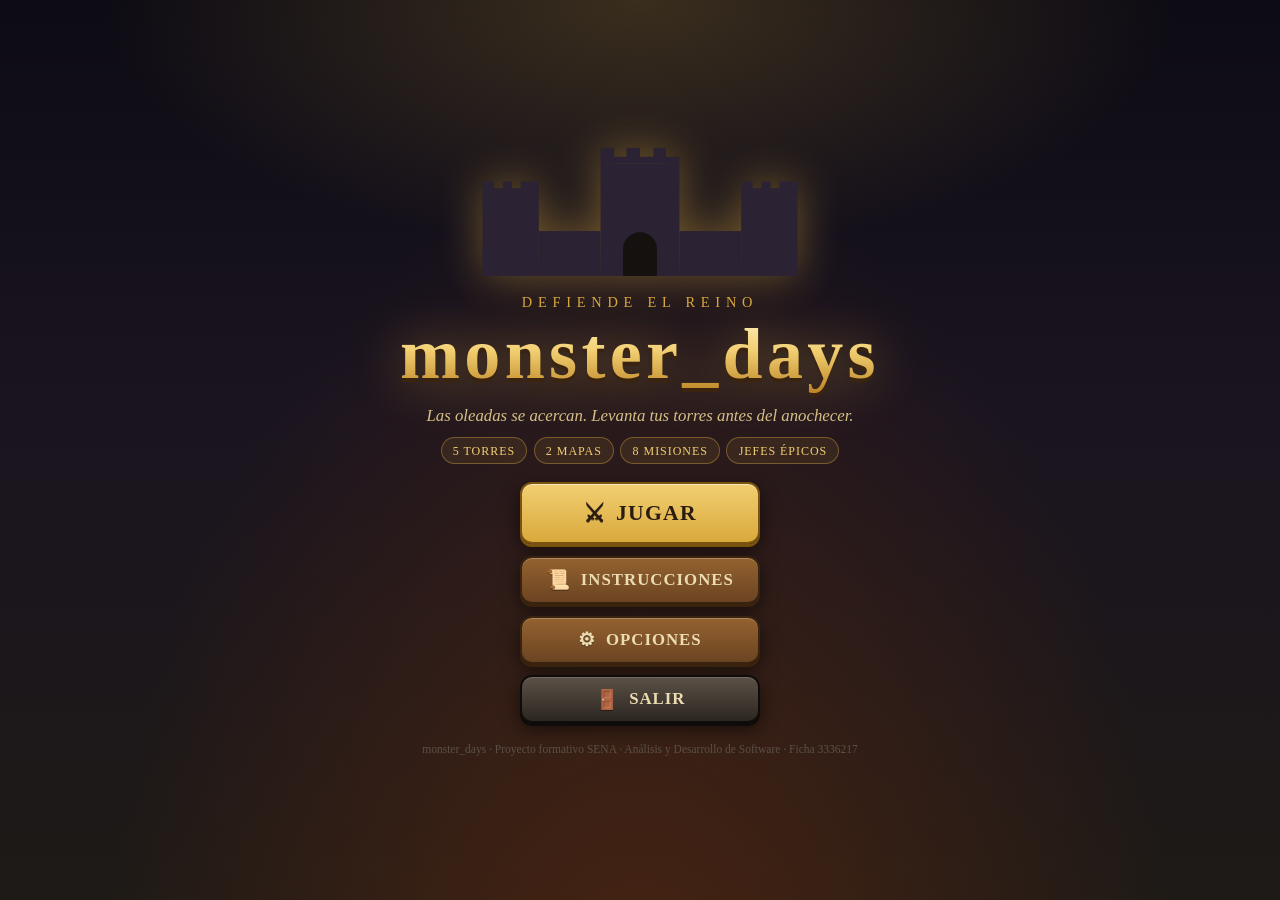
<file: index.html>
<!DOCTYPE html>
<html lang="es">
<head>
  <meta charset="UTF-8">
  <meta name="viewport" content="width=device-width, initial-scale=1.0">
  <meta name="description" content="monster_days: videojuego 2D tower defense de estilo medieval.">
  <title>monster_days – Tower Defense</title>
  <link rel="stylesheet" href="css/estilos.css">
</head>
<body>
  <a class="saltar" href="#contenido">Saltar al contenido</a>

  <div id="ambiente" aria-hidden="true"></div>
  <div id="app">
    <main id="contenido">

      <!-- ===== MENÚ PRINCIPAL ===== -->
      <section id="menu" class="pantalla" aria-labelledby="titulo-juego">
        <header class="cabecera-menu">
          <svg class="castillo" viewBox="0 0 320 120" role="img" aria-label="Silueta de un castillo medieval">
            <g fill="currentColor">
              <rect x="20" y="50" width="50" height="70"/>
              <polygon points="20,50 20,36 30,36 30,42 38,42 38,36 46,36 46,42 54,42 54,36 70,36 70,50"/>
              <rect x="125" y="20" width="70" height="100"/>
              <polygon points="125,20 125,6 137,6 137,14 148,14 148,6 160,6 160,14 172,14 172,6 183,6 183,14 195,14 195,20"/>
              <rect x="250" y="50" width="50" height="70"/>
              <polygon points="250,50 250,36 260,36 260,42 268,42 268,36 276,36 276,42 284,42 284,36 300,36 300,50"/>
              <rect x="70" y="80" width="55" height="40"/>
              <rect x="195" y="80" width="55" height="40"/>
            </g>
            <path d="M145 120 v-24 a15 15 0 0 1 30 0 v24z" fill="#14110e"/>
          </svg>
          <p class="sobretitulo">Defiende el reino</p>
          <h1 id="titulo-juego">monster_days</h1>
          <p class="lema">Las oleadas se acercan. Levanta tus torres antes del anochecer.</p>
          <ul class="chips-menu" aria-label="Características"><li>5 torres</li><li>2 mapas</li><li>8 misiones</li><li>Jefes épicos</li></ul>
        </header>
        <nav aria-label="Menú principal">
          <ul class="menu-botones">
            <li><button class="boton boton-primario boton-gigante" data-ir="mapas"><span class="ib" aria-hidden="true">⚔</span>Jugar</button></li>
            <li><button class="boton" data-ir="instrucciones"><span class="ib" aria-hidden="true">📜</span>Instrucciones</button></li>
            <li><button class="boton" data-ir="opciones"><span class="ib" aria-hidden="true">⚙</span>Opciones</button></li>
            <li><button class="boton boton-sutil" id="btn-salir"><span class="ib" aria-hidden="true">🚪</span>Salir</button></li>
          </ul>
        </nav>
        <footer class="pie">
          <p>monster_days · Proyecto formativo SENA · Análisis y Desarrollo de Software · Ficha 3336217</p>
        </footer>
      </section>

      <!-- ===== INSTRUCCIONES ===== -->
      <section id="instrucciones" class="pantalla" aria-labelledby="titulo-instr" hidden>
        <header><h2 id="titulo-instr">Instrucciones</h2></header>
        <article class="pergamino">
          <ol class="pasos">
            <li>Elige un <strong>mapa</strong> (Base o Infernal) y, debajo, la <strong>dificultad</strong>. Cada mapa tiene <strong>4 misiones</strong>; cada victoria desbloquea la siguiente.</li>
            <li>Las misiones duran <strong>5, 10, 15 y 25 oleadas</strong>. Cada 5 oleadas llega un <strong>minijefe</strong> y en la última oleada aparece el <strong>jefe final</strong>.</li>
            <li>Selecciona una torreta en la pestaña <strong>Torretas</strong> (o con las teclas <kbd>1</kbd> a <kbd>5</kbd>) y haz clic en una casilla libre del mapa.</li>
            <li>En la pestaña <strong>Mejoras</strong> compras bonos para todas tus torretas: velocidad de ataque, daño y crítico.</li>
            <li>Para quitar una torreta elige <strong>Eliminar</strong> (tecla <kbd>6</kbd>): recuperas el <strong>30 %</strong> de su costo.</li>
            <li>Pulsa <strong>Iniciar oleada</strong>. Si un monstruo llega al final, tu fortaleza pierde vida; si llega a cero pierdes. <strong>Si el jefe final llega a la fortaleza, pierdes al instante</strong>. Gana estrellas según la vida que te quede.</li>
            <li>¡Cuidado con el jefe final! Tras caminar cierta distancia lanza un ataque que <strong>duerme 3 torretas</strong> cercanas.</li>
            <li>Usa <strong>⏩</strong> para acelerar el juego (x1, x2, x3) y <strong>Compartir</strong> para retar a tus amigos.</li>
            <li>Pulsa <kbd>Esc</kbd> o el botón de pausa para detener la partida.</li>
          </ol>
          <h3>Torres</h3>
          <ul class="leyenda-torres">
            <li><strong>Arquero (45):</strong> disparo rápido, daño bajo y alcance corto.</li>
            <li><strong>Dardero (60):</strong> poco daño, pero su veneno sigue dañando al enemigo durante unos segundos.</li>
            <li><strong>Mago (80):</strong> hechizo de buen daño que ralentiza a los enemigos.</li>
            <li><strong>Catapulta (100):</strong> gran daño en área y largo alcance, pero lenta.</li>
            <li><strong>Lasser (200):</strong> 2 bolitas de energía devastadoras y el mayor alcance. Cuanto más cara la torre, más fuerte pega y más lejos llega.</li>
            <li><strong>Eliminar:</strong> quita una torreta y te devuelve el 30 % de su costo.</li>
          </ul>
          <h3>Mejoras</h3>
          <ul class="leyenda-torres">
            <li><strong>Velocidad de ataque (300):</strong> +50 % de velocidad de ataque.</li>
            <li><strong>Daño (300):</strong> +50 % de daño.</li>
            <li><strong>Crítico (250):</strong> 25 % de probabilidad de que un ataque haga el doble de daño.</li>
          </ul>
        </article>
        <button class="boton" data-ir="menu">Volver</button>
      </section>

      <!-- ===== SELECCIÓN DE MAPA ===== -->
      <section id="mapas" class="pantalla" aria-labelledby="titulo-mapas" hidden>
        <header><h2 id="titulo-mapas">Elige tu mapa</h2></header>
        <ul class="rejilla-mapas">
          <li>
            <article class="tarjeta-mapa tarjeta-base">
              <div class="vista-mapa vista-base" aria-hidden="true"><span class="etq-mapa">Normal</span></div>
              <h3>Mapa Base</h3>
              <p>Praderas y bosques. Las 4 misiones clásicas del reino.</p>
              <p class="progreso-mapa"><span id="prog-base"></span> <span class="estrellas-mapa" id="est-base"></span></p>
              <button class="boton boton-primario" data-mapa="base">Entrar al Mapa Base</button>
            </article>
          </li>
          <li>
            <article class="tarjeta-mapa tarjeta-infernal">
              <div class="vista-mapa vista-infernal" aria-hidden="true"><span class="etq-mapa etq-dura">🔥 +20 % vida</span></div>
              <h3>Mapa Infernal</h3>
              <p>Suelo ardiente y ríos de lava. Las mismas 4 misiones, pero con monstruos más resistentes.</p>
              <p class="progreso-mapa"><span id="prog-infernal"></span> <span class="estrellas-mapa" id="est-infernal"></span></p>
              <button class="boton boton-primario" data-mapa="infernal">Entrar al Mapa Infernal</button>
            </article>
          </li>
        </ul>
        <fieldset class="dificultad-sel">
          <legend>Dificultad</legend>
          <div class="segmentos">
            <input type="radio" name="dificultad" id="dif-facil" value="0.8"><label for="dif-facil"><span>Fácil</span><small>Monstruos −20 %</small></label>
            <input type="radio" name="dificultad" id="dif-normal" value="1" checked><label for="dif-normal"><span>Normal</span><small>Equilibrada</small></label>
            <input type="radio" name="dificultad" id="dif-dificil" value="1.3"><label for="dif-dificil"><span>Difícil</span><small>Monstruos +30 %</small></label>
          </div>
        </fieldset>
        <button class="boton" data-ir="menu">Volver</button>
      </section>

      <!-- ===== SELECCIÓN DE NIVEL ===== -->
      <section id="niveles" class="pantalla" aria-labelledby="titulo-niveles" hidden>
        <header><h2 id="titulo-niveles">Elige tu misión</h2></header>
        <ul class="rejilla-niveles">
          <li>
            <article class="tarjeta-nivel">
              <span class="numero-nivel" aria-hidden="true">I</span>
              <h3>Camino del Bosque</h3>
              <p class="dificultad" aria-label="Dificultad 1 de 4">Dificultad 🔥</p>
              <p class="estrellas-nivel" aria-label="Estrellas ganadas">☆☆☆</p>
              <p class="oleadas-badge">5 oleadas</p>
              <p>Un sendero sencillo para aprender. Termina con el jefe final.</p>
              <button class="boton boton-primario" data-nivel="1">Jugar misión 1</button>
            </article>
          </li>
          <li>
            <article class="tarjeta-nivel">
              <span class="numero-nivel" aria-hidden="true">II</span>
              <h3>Puente del Troll</h3>
              <p class="dificultad" aria-label="Dificultad 2 de 4">Dificultad 🔥🔥</p>
              <p class="estrellas-nivel" aria-label="Estrellas ganadas">☆☆☆</p>
              <p class="oleadas-badge">10 oleadas</p>
              <p>Más curvas y más orcos. Minijefe en la oleada 5.</p>
              <button class="boton boton-primario" data-nivel="2">Jugar misión 2</button>
            </article>
          </li>
          <li>
            <article class="tarjeta-nivel">
              <span class="numero-nivel" aria-hidden="true">III</span>
              <h3>Desfiladero Sombrío</h3>
              <p class="dificultad" aria-label="Dificultad 3 de 4">Dificultad 🔥🔥🔥</p>
              <p class="estrellas-nivel" aria-label="Estrellas ganadas">☆☆☆</p>
              <p class="oleadas-badge">15 oleadas</p>
              <p>Los trolls aparecen con fuerza. Minijefes en las oleadas 5 y 10.</p>
              <button class="boton boton-primario" data-nivel="3">Jugar misión 3</button>
            </article>
          </li>
          <li>
            <article class="tarjeta-nivel">
              <span class="numero-nivel" aria-hidden="true">IV</span>
              <h3>Fortaleza Maldita</h3>
              <p class="dificultad" aria-label="Dificultad 4 de 4">Dificultad 🔥🔥🔥🔥</p>
              <p class="estrellas-nivel" aria-label="Estrellas ganadas">☆☆☆</p>
              <p class="oleadas-badge">25 oleadas</p>
              <p>La batalla final del reino. Minijefes cada 5 oleadas y jefe final.</p>
              <button class="boton boton-primario" data-nivel="4">Jugar misión 4</button>
            </article>
          </li>
        </ul>
        <button class="boton" data-ir="mapas">Volver</button>
      </section>

      <!-- ===== OPCIONES ===== -->
      <section id="opciones" class="pantalla" aria-labelledby="titulo-opciones" hidden>
        <header><h2 id="titulo-opciones">Opciones</h2></header>
        <form class="pergamino formulario" onsubmit="return false">
          <div class="campo">
            <label for="opt-volumen">Volumen: <output id="out-volumen" for="opt-volumen">50</output>%</label>
            <input type="range" id="opt-volumen" min="0" max="100" value="50">
          </div>
          <div class="campo campo-check">
            <input type="checkbox" id="opt-sonido" checked>
            <label for="opt-sonido">Activar sonidos</label>
          </div>
        </form>
        <button class="boton" data-ir="menu">Volver</button>
      </section>

      <!-- ===== PARTIDA ===== -->
      <section id="partida" class="pantalla pantalla-juego" aria-labelledby="titulo-partida" hidden>
        <h2 id="titulo-partida" class="solo-lectores">Partida</h2>
        <header id="hud" aria-label="Estado de la partida">
          <div class="dato">
            <label for="meter-vida">Fortaleza</label>
            <meter id="meter-vida" min="0" max="20" low="7" high="14" optimum="20" value="20">20</meter>
            <span id="txt-vida">20</span>
          </div>
          <div class="dato"><span class="etiqueta">Monedas</span> <span id="txt-monedas" class="valor">0</span></div>
          <div class="dato">
            <label for="prog-oleada">Oleada</label>
            <progress id="prog-oleada" max="5" value="0">0</progress>
            <span id="txt-oleada">0/5</span>
          </div>
          <div class="dato dato-mapa"><span id="txt-mapa" class="valor">Mapa Base</span><span class="etiqueta">· Misión</span> <span id="txt-nivel" class="valor">1</span></div>
          <nav class="acciones" aria-label="Acciones de la partida">
            <button class="boton boton-primario" id="btn-oleada">Iniciar oleada</button>
            <button class="boton" id="btn-vel" aria-label="Cambiar velocidad del juego">⏩ x1</button>
            <button class="boton" id="btn-pausa">Pausa</button>
          </nav>
        </header>

        <div class="escenario">
          <div class="lienzo">
            <canvas id="juego" width="960" height="540" aria-label="Mapa del juego. Haz clic en una casilla libre para construir la torre seleccionada." role="img"></canvas>
            <p id="mensaje" class="mensaje" role="status" aria-live="polite"></p>
          </div>

          <aside id="panel-torres" aria-label="Panel de torretas y mejoras">
            <div class="pestanas" role="tablist" aria-label="Secciones del panel">
              <button type="button" role="tab" id="tab-torres" data-pestana="torres" aria-selected="true" aria-controls="vista-torres">Torretas</button>
              <button type="button" role="tab" id="tab-mejoras" data-pestana="mejoras" aria-selected="false" aria-controls="vista-mejoras">Mejoras</button>
            </div>

            <div id="vista-torres" role="tabpanel" aria-labelledby="tab-torres">
              <ul class="lista-panel">
                <li><button class="boton-torre" data-torre="arquero" aria-pressed="false"><span class="ico ico-arquero" aria-hidden="true"></span><span class="nombre">Arquero <kbd>1</kbd></span><span class="costo">45</span></button></li>
                <li><button class="boton-torre" data-torre="dardero" aria-pressed="false"><span class="ico ico-dardero" aria-hidden="true"></span><span class="nombre">Dardero <kbd>2</kbd></span><span class="costo">60</span></button></li>
                <li><button class="boton-torre" data-torre="mago" aria-pressed="false"><span class="ico ico-mago" aria-hidden="true"></span><span class="nombre">Mago <kbd>3</kbd></span><span class="costo">80</span></button></li>
                <li><button class="boton-torre" data-torre="catapulta" aria-pressed="false"><span class="ico ico-catapulta" aria-hidden="true"></span><span class="nombre">Catapulta <kbd>4</kbd></span><span class="costo">100</span></button></li>
                <li><button class="boton-torre" data-torre="lasser" aria-pressed="false"><span class="ico ico-lasser" aria-hidden="true"></span><span class="nombre">Lasser <kbd>5</kbd></span><span class="costo">200</span></button></li>
                <li><button class="boton-torre boton-vender" data-torre="vender" aria-pressed="false" aria-label="Eliminar torreta (tecla 6)"><span class="ico ico-vender" aria-hidden="true"></span><span class="nombre">Eliminar <kbd>6</kbd></span><span class="costo sin-moneda">30%</span></button></li>
              </ul>
            </div>

            <div id="vista-mejoras" role="tabpanel" aria-labelledby="tab-mejoras" hidden>
              <ul class="lista-panel">
                <li><button class="boton-mejora" data-mejora="velocidad"><span class="ico-m" aria-hidden="true">⚡</span><span class="texto"><strong>Velocidad de ataque</strong><small>+50 % de velocidad de ataque</small></span><span class="costo">300</span></button></li>
                <li><button class="boton-mejora" data-mejora="dano"><span class="ico-m" aria-hidden="true">⚔</span><span class="texto"><strong>Daño</strong><small>+50 % de daño</small></span><span class="costo">300</span></button></li>
                <li><button class="boton-mejora" data-mejora="critico"><span class="ico-m" aria-hidden="true">✦</span><span class="texto"><strong>Crítico</strong><small>25 % de probabilidad de hacer el doble de daño</small></span><span class="costo">250</span></button></li>
              </ul>
              <p class="nota-mejoras">Las mejoras afectan a todas tus torretas y duran toda la misión.</p>
            </div>

            <p id="info-torre" class="info-torre">Elige una torre para construir.</p>
          </aside>
        </div>
      </section>

    </main>

    <!-- ===== VENTANAS MODALES ===== -->
    <dialog id="pausa" aria-labelledby="t-pausa">
      <h2 id="t-pausa">Juego en pausa</h2>
      <div class="acciones-modal">
        <button class="boton boton-primario" id="p-continuar">Continuar</button>
        <button class="boton" id="p-reiniciar">Reiniciar nivel</button>
        <button class="boton boton-sutil" id="p-menu">Volver al menú</button>
      </div>
    </dialog>

    <dialog id="victoria" aria-labelledby="t-victoria">
      <h2 id="t-victoria"><strong>¡Victoria!</strong></h2>
      <p class="estrellas-grandes" id="estrellas-victoria" aria-label="Estrellas ganadas">★★★</p>
      <p id="res-victoria"></p>
      <div class="acciones-modal">
        <button class="boton boton-primario" id="v-siguiente">Siguiente nivel</button>
        <button class="boton btn-compartir">📣 Compartir</button>
        <button class="boton" id="v-repetir">Repetir</button>
        <button class="boton boton-sutil" id="v-menu">Menú</button>
      </div>
    </dialog>

    <dialog id="derrota" aria-labelledby="t-derrota">
      <h2 id="t-derrota"><strong>Derrota</strong></h2>
      <p id="res-derrota"></p>
      <div class="acciones-modal">
        <button class="boton boton-primario" id="d-reintentar">Reintentar</button>
        <button class="boton btn-compartir">📣 Compartir</button>
        <button class="boton boton-sutil" id="d-menu">Menú</button>
      </div>
    </dialog>
  </div>

  <script src="js/juego.js"></script>
</body>
</html>
</file>
<file: css/estilos.css>
/* ==========================================================
   monster_days – Hoja de estilos
   Estilo medieval: piedra, madera, pergamino y oro.
   ========================================================== */

:root {
  --piedra-900: #14110e;
  --piedra-800: #1e1a16;
  --piedra-700: #2c2620;
  --piedra-500: #5b5147;
  --madera: #6b4423;
  --madera-clara: #94622f;
  --pergamino: #ecdcb2;
  --pergamino-osc: #d6c08a;
  --tinta: #2a1c10;
  --oro: #d9a93c;
  --oro-claro: #f2cf72;
  --brasa: #c0452b;
  --hierba: #3f5a2e;
  --texto: #f1e6c8;
  --fuente-titulo: "Palatino Linotype", "Book Antiqua", Palatino, "URW Palladio L", Georgia, serif;
  --fuente-texto: Georgia, "Times New Roman", serif;
  --radio: 8px;
  --sombra: 0 6px 18px rgba(0, 0, 0, .55);
}

*, *::before, *::after { box-sizing: border-box; }

html { font-size: 100%; }

body {
  margin: 0;
  min-height: 100vh;
  font-family: var(--fuente-texto);
  font-size: 1.05rem;
  line-height: 1.5;
  color: var(--texto);
  background:
    radial-gradient(ellipse at 50% 0%, #3a2c1f 0%, transparent 60%),
    repeating-linear-gradient(90deg, rgba(255,255,255,.015) 0 2px, transparent 2px 46px),
    var(--piedra-900);
}

h1, h2, h3 {
  font-family: var(--fuente-titulo);
  font-weight: 700;
  letter-spacing: .04em;
  margin: 0 0 .5em;
  line-height: 1.15;
}

h2 { font-size: clamp(1.6rem, 4vw, 2.2rem); color: var(--oro-claro); text-align: center; }
h3 { font-size: 1.15rem; }

kbd {
  font-family: ui-monospace, Consolas, monospace;
  font-size: .8em;
  padding: 0 .4em;
  border: 1px solid var(--piedra-500);
  border-bottom-width: 2px;
  border-radius: 4px;
  background: var(--piedra-700);
  color: var(--texto);
}

/* ---------- Accesibilidad ---------- */
.solo-lectores {
  position: absolute; width: 1px; height: 1px; overflow: hidden;
  clip: rect(0 0 0 0); white-space: nowrap;
}

.saltar {
  position: absolute; left: .5rem; top: -4rem;
  background: var(--oro); color: var(--tinta);
  padding: .5rem 1rem; border-radius: var(--radio); z-index: 100;
}
.saltar:focus { top: .5rem; }

:focus-visible { outline: 3px solid var(--oro-claro); outline-offset: 3px; }

/* ---------- Estructura general ---------- */
#app { max-width: 1100px; margin: 0 auto; padding: 1.25rem 1rem 2rem; }

.pantalla { display: flex; flex-direction: column; align-items: center; gap: 1.25rem; }
.pantalla[hidden] { display: none; }

/* ---------- Botones ---------- */
.boton {
  font-family: var(--fuente-titulo);
  font-size: 1.05rem;
  font-weight: 700;
  letter-spacing: .06em;
  text-transform: uppercase;
  color: var(--pergamino);
  min-width: 11rem;
  min-height: 2.9rem;           /* objetivo táctil cómodo */
  padding: .65rem 1.5rem;
  border: 2px solid #3a2410;
  border-radius: var(--radio);
  background: linear-gradient(180deg, var(--madera-clara), var(--madera));
  box-shadow: inset 0 1px 0 rgba(255,255,255,.25), 0 3px 0 #3a2410, var(--sombra);
  cursor: pointer;
  transition: transform .15s ease, filter .15s ease, box-shadow .15s ease;
}
.boton:hover { transform: translateY(-2px); filter: brightness(1.12); }
.boton:active { transform: translateY(2px); box-shadow: inset 0 1px 0 rgba(255,255,255,.2), 0 1px 0 #3a2410; }
.boton:disabled { opacity: .45; cursor: not-allowed; transform: none; filter: grayscale(.6); }

.boton-primario {
  color: var(--tinta);
  border-color: #7a5410;
  background: linear-gradient(180deg, var(--oro-claro), var(--oro));
  box-shadow: inset 0 1px 0 rgba(255,255,255,.5), 0 3px 0 #7a5410, var(--sombra);
}
.boton-sutil {
  background: linear-gradient(180deg, var(--piedra-500), var(--piedra-700));
  border-color: #0e0c0a;
  box-shadow: inset 0 1px 0 rgba(255,255,255,.15), 0 3px 0 #0e0c0a, var(--sombra);
}

/* ---------- Menú principal ---------- */
.cabecera-menu { text-align: center; padding-top: 1rem; }
.castillo { width: min(340px, 70vw); color: var(--piedra-700); filter: drop-shadow(0 0 18px rgba(217,169,60,.25)); }
.sobretitulo { margin: .5rem 0 0; letter-spacing: .35em; text-transform: uppercase; font-size: .85rem; color: var(--oro); }
#titulo-juego {
  font-size: clamp(2.6rem, 9vw, 5rem);
  color: var(--oro-claro);
  text-shadow: 0 3px 0 var(--madera), 0 6px 18px rgba(0,0,0,.7);
  margin-bottom: .2em;
}
.lema { margin: 0; font-style: italic; color: var(--pergamino-osc); }

.menu-botones { list-style: none; margin: 0; padding: 0; display: grid; gap: .9rem; justify-items: center; }
.pie { margin-top: 1.5rem; font-size: .8rem; color: var(--piedra-500); text-align: center; }
.pie p { margin: 0; }

/* ---------- Pergamino (instrucciones y opciones) ---------- */
.pergamino {
  width: min(680px, 100%);
  padding: 1.5rem 1.75rem;
  color: var(--tinta);
  background:
    radial-gradient(ellipse at center, transparent 55%, rgba(120,80,20,.35) 100%),
    var(--pergamino);
  border: 3px double var(--madera);
  border-radius: 6px;
  box-shadow: var(--sombra);
}
.pergamino h3 { color: var(--madera); border-bottom: 1px solid var(--pergamino-osc); padding-bottom: .25rem; }
.pergamino kbd { background: var(--pergamino-osc); color: var(--tinta); border-color: var(--madera); }
.pasos { margin: 0 0 1rem; padding-left: 1.3rem; }
.pasos li { margin-bottom: .5rem; }
.leyenda-torres { margin: 0; padding-left: 1.2rem; }

/* ---------- Formulario de opciones ---------- */
.formulario { display: grid; gap: 1.1rem; }
.campo { display: grid; gap: .35rem; }
.campo-check { grid-template-columns: auto 1fr; align-items: center; gap: .6rem; }
.campo label { font-weight: 700; }
.campo input[type="range"] { width: 100%; accent-color: var(--madera); height: 1.6rem; }
.campo input[type="checkbox"] { width: 1.4rem; height: 1.4rem; accent-color: var(--madera); }
.campo select {
  font: inherit; padding: .55rem .6rem; min-height: 2.6rem;
  border: 2px solid var(--madera); border-radius: 6px;
  background: #fff8e3; color: var(--tinta);
}

/* ---------- Selección de nivel ---------- */
.rejilla-niveles {
  list-style: none; margin: 0; padding: 0; width: 100%;
  display: grid; gap: 1rem;
  grid-template-columns: repeat(auto-fit, minmax(220px, 1fr));
}
.tarjeta-nivel {
  position: relative; height: 100%;
  display: flex; flex-direction: column; gap: .35rem; align-items: flex-start;
  padding: 1.25rem 1.1rem 1.1rem;
  background: linear-gradient(160deg, var(--piedra-700), var(--piedra-800));
  border: 2px solid var(--piedra-500);
  border-radius: var(--radio);
  box-shadow: var(--sombra);
  overflow: hidden;
  transition: transform .2s ease, border-color .2s ease;
}
.tarjeta-nivel:hover { transform: translateY(-4px); border-color: var(--oro); }
.tarjeta-nivel p { margin: 0; font-size: .95rem; color: var(--pergamino-osc); }
.tarjeta-nivel .boton { margin-top: auto; min-width: 0; width: 100%; font-size: .9rem; }
.tarjeta-nivel .dificultad { color: var(--oro); letter-spacing: .2em; font-size: 1.1rem; }
.numero-nivel {
  position: absolute; right: .6rem; top: -.2rem;
  font-family: var(--fuente-titulo); font-size: 4.5rem; font-weight: 700;
  color: rgba(217,169,60,.14); line-height: 1; pointer-events: none;
}
.tarjeta-nivel.bloqueada { opacity: .6; }
.tarjeta-nivel.bloqueada:hover { transform: none; border-color: var(--piedra-500); }

/* ---------- Partida ---------- */
.pantalla-juego { align-items: stretch; gap: .75rem; }

#hud {
  display: flex; flex-wrap: wrap; justify-content: space-between; gap: .5rem 1.25rem;
  padding: .65rem 1rem;
  background: linear-gradient(180deg, var(--piedra-700), var(--piedra-800));
  border: 2px solid var(--piedra-500);
  border-radius: var(--radio);
}
#hud .dato { display: flex; align-items: center; gap: .5rem; }
#hud label, #hud .etiqueta {
  font-family: var(--fuente-titulo); text-transform: uppercase; letter-spacing: .08em;
  font-size: .8rem; color: var(--oro);
}
#hud .valor, #txt-vida, #txt-oleada { font-weight: 700; font-variant-numeric: tabular-nums; }
#txt-monedas::before { content: "● "; color: var(--oro-claro); }
meter, progress { width: 110px; height: 14px; }

.escenario { display: grid; grid-template-columns: 1fr 190px; gap: .75rem; align-items: start; }

#juego {
  width: 100%; height: auto; aspect-ratio: 16 / 9; display: block;
  background: var(--hierba);
  border: 3px solid var(--madera);
  border-radius: var(--radio);
  box-shadow: var(--sombra);
  cursor: crosshair;
  touch-action: manipulation;
}

#panel-torres {
  padding: .8rem;
  background: linear-gradient(180deg, var(--piedra-700), var(--piedra-800));
  border: 2px solid var(--piedra-500);
  border-radius: var(--radio);
}
#panel-torres h3 { color: var(--oro); text-align: center; text-transform: uppercase; font-size: .95rem; letter-spacing: .1em; }
#panel-torres ul { list-style: none; margin: 0; padding: 0; display: grid; gap: .5rem; }

.boton-torre {
  width: 100%; min-height: 3rem;
  display: grid; grid-template-columns: 28px 1fr auto; align-items: center; gap: .5rem;
  padding: .4rem .6rem;
  font: inherit; font-size: .95rem; text-align: left; color: var(--texto);
  background: var(--piedra-900);
  border: 2px solid var(--piedra-500);
  border-radius: 6px;
  cursor: pointer;
  transition: border-color .15s ease, background .15s ease;
}
.boton-torre:hover:not(:disabled) { border-color: var(--oro); }
.boton-torre[aria-pressed="true"] { border-color: var(--oro-claro); background: #3a2c14; box-shadow: 0 0 0 2px var(--oro) inset; }
.boton-torre:disabled { opacity: .45; cursor: not-allowed; }
.boton-torre .costo { font-weight: 700; color: var(--oro-claro); }
.boton-torre .costo::before { content: "● "; font-size: .7em; }

.ico { width: 24px; height: 24px; display: inline-block; }
.ico-arquero { background: var(--hierba); clip-path: polygon(50% 0, 100% 100%, 0 100%); outline: 2px solid #9ccc65; }
.ico-catapulta { background: var(--madera-clara); border: 2px solid #3a2410; }
.ico-mago { background: #8e5ad1; clip-path: polygon(50% 0, 100% 50%, 50% 100%, 0 50%); }

.info-torre { margin: .8rem 0 0; font-size: .85rem; color: var(--pergamino-osc); min-height: 4.2em; }

.barra-acciones { display: flex; flex-wrap: wrap; gap: .75rem; justify-content: center; }
.mensaje { min-height: 1.6em; margin: 0; text-align: center; color: var(--oro-claro); font-style: italic; }

/* ---------- Ventanas modales ---------- */
dialog {
  width: min(420px, 92vw);
  padding: 1.75rem 1.5rem;
  text-align: center;
  color: var(--tinta);
  background:
    radial-gradient(ellipse at center, transparent 55%, rgba(120,80,20,.35) 100%),
    var(--pergamino);
  border: 4px double var(--madera);
  border-radius: 8px;
  box-shadow: 0 0 0 100vmax rgba(10, 8, 6, .65), var(--sombra);
}
dialog::backdrop { background: transparent; }
dialog h2 { color: var(--madera); }
dialog[open] { animation: aparecer .25s ease-out; }
dialog .boton { min-width: 0; width: 100%; }
#victoria h2 { color: #4c7a1f; }
#derrota h2 { color: var(--brasa); }
.acciones-modal { display: grid; gap: .7rem; margin-top: 1rem; }

@keyframes aparecer {
  from { opacity: 0; transform: translateY(12px) scale(.97); }
  to   { opacity: 1; transform: none; }
}

/* ---------- Diseño adaptable ---------- */
@media (max-width: 800px) {
  .escenario { grid-template-columns: 1fr; }
  #panel-torres ul { grid-template-columns: repeat(3, 1fr); }
  .boton-torre { grid-template-columns: 1fr; justify-items: center; text-align: center; }
  .boton-torre .nombre kbd { display: none; }
  .info-torre { min-height: 0; }
  #hud { justify-content: center; }
}

@media (max-width: 480px) {
  body { font-size: 1rem; }
  .boton { width: 100%; }
  .menu-botones { width: 100%; }
  .menu-botones li { width: 100%; }

}

/* Respeta la preferencia de menos movimiento */
@media (prefers-reduced-motion: reduce) {
  * { animation: none !important; transition: none !important; }
}

/* ==========================================================
   v2 · Selección de mapa, torres nuevas y tema infernal
   ========================================================== */
.rejilla-mapas {
  list-style: none; margin: 0; padding: 0; width: 100%;
  display: grid; gap: 1.25rem;
  grid-template-columns: repeat(auto-fit, minmax(260px, 1fr));
}
.tarjeta-mapa {
  height: 100%;
  display: flex; flex-direction: column; gap: .45rem; align-items: stretch;
  padding: 1rem 1rem 1.1rem;
  background: linear-gradient(160deg, var(--piedra-700), var(--piedra-800));
  border: 2px solid var(--piedra-500);
  border-radius: var(--radio);
  box-shadow: var(--sombra);
  transition: transform .2s ease, border-color .2s ease;
}
.tarjeta-mapa:hover { transform: translateY(-4px); border-color: var(--oro); }
.tarjeta-infernal:hover { border-color: #ff7a1f; }
.tarjeta-mapa h3 { margin: .3rem 0 0; font-size: 1.4rem; color: var(--oro-claro); }
.tarjeta-infernal h3 { color: #ff9a55; }
.tarjeta-mapa p { margin: 0; font-size: .95rem; color: var(--pergamino-osc); }
.tarjeta-mapa .progreso-mapa { font-size: .85rem; color: var(--oro); letter-spacing: .04em; }
.tarjeta-mapa .boton { margin-top: auto; width: 100%; min-width: 0; font-size: .9rem; }

.vista-mapa {
  position: relative; height: 130px; border-radius: 6px; border: 2px solid #0e0c0a; overflow: hidden;
}
.vista-mapa::before {            /* camino */
  content: ""; position: absolute; left: -5%; right: -5%; top: 38%; height: 26%;
  transform: skewY(-6deg);
}
.vista-mapa::after {             /* castillo */
  content: ""; position: absolute; right: 6px; top: 26%; width: 22px; height: 46px;
  background: #5b5147; border-top: 6px double #2c2620; box-shadow: 0 0 0 2px #14110e;
}
.vista-base {
  background:
    radial-gradient(circle at 20% 25%, #2a5a22 0 9px, transparent 10px),
    radial-gradient(circle at 70% 78%, #2a5a22 0 11px, transparent 12px),
    radial-gradient(circle at 45% 15%, #367a2c 0 7px, transparent 8px),
    repeating-conic-gradient(#41602f 0 25%, #3b5929 0 50%) 0 0 / 26px 26px;
}
.vista-base::before { background: linear-gradient(90deg, #8a6a43, #94744b); box-shadow: 0 0 0 3px #5a4328; }
.vista-infernal {
  background:
    radial-gradient(circle at 25% 70%, #ff6a1f 0 5px, transparent 9px),
    radial-gradient(circle at 78% 22%, #ff6a1f 0 4px, transparent 8px),
    repeating-conic-gradient(#7a1f14 0 25%, #6f1a11 0 50%) 0 0 / 26px 26px;
}
.vista-infernal::before { background: linear-gradient(90deg, #3a2d2b, #42332f); box-shadow: 0 0 0 3px #ff7a1f, 0 0 14px 4px rgba(255,122,31,.6); }

/* Tema infernal en los niveles */
body[data-mapa="infernal"] #niveles h2 { color: #ff9a55; text-shadow: 0 0 14px rgba(255,90,20,.55); }
body[data-mapa="infernal"] .tarjeta-nivel:hover { border-color: #ff7a1f; }
body[data-mapa="infernal"] .tarjeta-nivel .dificultad { color: #ff7a1f; }
body[data-mapa="infernal"] .numero-nivel { color: rgba(255,90,20,.16); }

/* Torres nuevas en el panel */
.ico-dardero { background: #2fa58a; border-radius: 50%; outline: 2px solid #7be0a0; }
.ico-lasser { background: #3fd0e8; clip-path: polygon(25% 0, 75% 0, 100% 50%, 75% 100%, 25% 100%, 0 50%); box-shadow: 0 0 8px #6ff0ff; }
.ico-vender {
  position: relative; background: transparent;
}
.ico-vender::before, .ico-vender::after {
  content: ""; position: absolute; left: 10px; top: 1px; width: 4px; height: 22px; background: #e0704f; border-radius: 2px;
}
.ico-vender::before { transform: rotate(45deg); }
.ico-vender::after { transform: rotate(-45deg); }
.boton-vender { border-style: dashed; }
.boton-vender[aria-pressed="true"] { border-color: #e0704f; background: #3a1a12; box-shadow: 0 0 0 2px #c0452b inset; }
.boton-torre .costo.sin-moneda::before { content: ""; }
.boton-torre .costo.sin-moneda { color: #e0a88f; font-size: .85rem; }

#hud .valor { white-space: nowrap; }

/* ==========================================================
   v3 · Interfaz renovada, pestañas, mejoras y dificultad
   ========================================================== */

/* ---------- Botones con destello ---------- */
.boton { position: relative; overflow: hidden; }
.boton::after {
  content: ""; position: absolute; top: 0; bottom: 0; left: -60%; width: 40%;
  background: linear-gradient(100deg, transparent, rgba(255,255,255,.3), transparent);
  transform: skewX(-20deg); transition: left .55s ease; pointer-events: none;
}
.boton:hover:not(:disabled)::after { left: 130%; }

/* ---------- Menú ---------- */
#titulo-juego { text-shadow: 0 3px 0 var(--madera), 0 0 28px rgba(217,169,60,.35), 0 6px 18px rgba(0,0,0,.7); }
.menu-botones .boton { min-width: 15rem; }
h2 { position: relative; }
h2::after {
  content: ""; display: block; width: 90px; height: 3px; margin: .5rem auto 0;
  background: linear-gradient(90deg, transparent, var(--oro), transparent);
}
.pantalla > header { width: 100%; }

/* ---------- Tarjetas de misión ---------- */
.tarjeta-nivel .oleadas-badge {
  display: inline-block; padding: .1rem .65rem; border-radius: 999px;
  font-size: .8rem; font-weight: 700; letter-spacing: .08em; text-transform: uppercase;
  color: var(--tinta); background: linear-gradient(180deg, var(--oro-claro), var(--oro));
}
.tarjeta-nivel { border-top: 4px solid var(--oro); }
.tarjeta-nivel.bloqueada { border-top-color: var(--piedra-500); }
body[data-mapa="infernal"] .tarjeta-nivel { border-top-color: #ff7a1f; }

/* ---------- Selector de dificultad (pantalla de mapas) ---------- */
.dificultad-sel {
  width: min(560px, 100%); margin: 0; padding: .6rem 1rem 1rem; text-align: center;
  background: linear-gradient(160deg, var(--piedra-700), var(--piedra-800));
  border: 2px solid var(--piedra-500); border-radius: var(--radio); box-shadow: var(--sombra);
}
.dificultad-sel legend {
  padding: 0 .75rem; font-family: var(--fuente-titulo); font-weight: 700;
  text-transform: uppercase; letter-spacing: .12em; font-size: .9rem; color: var(--oro);
}
.segmentos { position: relative; display: grid; grid-template-columns: repeat(3, 1fr); gap: .5rem; }
.segmentos input { position: absolute; opacity: 0; pointer-events: none; }
.segmentos label {
  display: flex; flex-direction: column; gap: .1rem; padding: .55rem .4rem; cursor: pointer;
  border: 2px solid var(--piedra-500); border-radius: 8px; background: var(--piedra-900);
  transition: border-color .15s ease, background .15s ease, transform .15s ease;
}
.segmentos label span { font-family: var(--fuente-titulo); font-weight: 700; letter-spacing: .06em; text-transform: uppercase; }
.segmentos label small { font-size: .75rem; color: var(--pergamino-osc); }
.segmentos label:hover { border-color: var(--oro); transform: translateY(-2px); }
.segmentos input:checked + label {
  border-color: var(--oro-claro); background: linear-gradient(180deg, #4a3817, #2f2410);
  box-shadow: 0 0 0 2px var(--oro) inset, 0 0 14px rgba(217,169,60,.3); color: var(--oro-claro);
}
.segmentos input:focus-visible + label { outline: 3px solid var(--oro-claro); outline-offset: 3px; }

/* ---------- Partida: todo cabe en pantalla, sin bajar con la rueda ---------- */
body:has(#partida:not([hidden])) #app { max-width: 1320px; padding: .5rem .75rem; }
.pantalla-juego { gap: .6rem; }

#hud {
  align-items: center; justify-content: flex-start; gap: .45rem .6rem; padding: .45rem .6rem;
  background: linear-gradient(180deg, #2f2923, var(--piedra-800));
  box-shadow: var(--sombra), inset 0 1px 0 rgba(255,255,255,.07);
}
#hud .dato {
  padding: .3rem .8rem; border-radius: 999px; gap: .5rem;
  background: rgba(0,0,0,.32); border: 1px solid rgba(255,255,255,.08);
}
#hud .dato-mapa { gap: .3rem; }
#txt-monedas { color: var(--oro-claro); font-size: 1.1rem; }
meter, progress { width: 84px; }
#hud .acciones { display: flex; gap: .5rem; margin-left: auto; }
#hud .acciones .boton { min-width: 0; min-height: 2.5rem; padding: .35rem 1.1rem; font-size: .88rem; }

.escenario { grid-template-columns: minmax(0, 1fr) 290px; gap: .75rem; align-items: start; }

.lienzo { position: relative; width: min(100%, calc((100vh - 112px) * 1.7778)); margin-inline: auto; }
.lienzo #juego { width: 100%; }
.mensaje {
  position: absolute; left: .6rem; right: .6rem; bottom: .6rem; margin: 0; min-height: 0;
  padding: .35rem .75rem; font-size: .88rem; font-style: normal; text-align: center;
  background: rgba(14,12,10,.8); border: 1px solid rgba(217,169,60,.45); border-radius: 6px;
  pointer-events: none;
}
.mensaje:empty { display: none; }

#panel-torres {
  display: flex; flex-direction: column; gap: .6rem; padding: .6rem;
  max-height: calc(100vh - 112px); overflow-y: auto;
  box-shadow: var(--sombra), inset 0 1px 0 rgba(255,255,255,.07);
}
.pestanas {
  display: grid; grid-template-columns: 1fr 1fr; gap: .25rem; padding: .25rem;
  background: #0e0c0a; border-radius: 8px;
}
.pestanas button {
  min-height: 2.4rem; border: 0; border-radius: 6px; cursor: pointer;
  font-family: var(--fuente-titulo); font-weight: 700; font-size: .85rem;
  letter-spacing: .08em; text-transform: uppercase;
  color: var(--pergamino-osc); background: transparent;
  transition: background .15s ease, color .15s ease;
}
.pestanas button:hover { color: var(--oro-claro); }
.pestanas button[aria-selected="true"] {
  color: var(--tinta); background: linear-gradient(180deg, var(--oro-claro), var(--oro));
  box-shadow: 0 2px 6px rgba(0,0,0,.5);
}
[role="tabpanel"][hidden] { display: none; }
.lista-panel { list-style: none; margin: 0; padding: 0; display: grid; gap: .4rem; }

.boton-torre { min-height: 2.7rem; padding: .3rem .6rem; }
.boton-torre .nombre { font-weight: 700; }
.boton-torre .nombre kbd { margin-left: .25rem; opacity: .75; }

.boton-mejora {
  width: 100%; display: grid; grid-template-columns: 34px 1fr auto; align-items: center; gap: .6rem;
  padding: .55rem .65rem; text-align: left; font: inherit; color: var(--texto); cursor: pointer;
  background: linear-gradient(160deg, #2b2418, var(--piedra-900));
  border: 2px solid var(--piedra-500); border-radius: 8px;
  transition: border-color .15s ease, transform .15s ease;
}
.boton-mejora:hover:not(:disabled) { border-color: var(--oro); transform: translateY(-2px); }
.boton-mejora:disabled { opacity: .5; cursor: not-allowed; }
.boton-mejora .ico-m {
  display: grid; place-items: center; width: 34px; height: 34px; font-size: 1.15rem;
  color: var(--oro-claro); background: rgba(217,169,60,.12); border: 1px solid var(--oro); border-radius: 50%;
}
.boton-mejora .texto { display: flex; flex-direction: column; line-height: 1.25; }
.boton-mejora small { color: var(--pergamino-osc); font-size: .78rem; }
.boton-mejora .costo { font-weight: 700; color: var(--oro-claro); white-space: nowrap; }
.boton-mejora .costo::before { content: "● "; font-size: .7em; }
.boton-mejora.comprada { opacity: 1; border-color: #7ac142; background: linear-gradient(160deg, #1f3318, var(--piedra-900)); }
.boton-mejora.comprada .costo { color: #9be062; }
.boton-mejora.comprada .costo::before { content: ""; }
.boton-mejora.comprada .ico-m { color: #9be062; border-color: #7ac142; background: rgba(122,193,66,.14); }
.nota-mejoras { margin: .6rem 0 0; font-size: .8rem; color: var(--pergamino-osc); }

.info-torre { margin: 0; min-height: 0; padding: .5rem .6rem; background: rgba(0,0,0,.28); border-radius: 6px; }

/* ---------- Adaptable ---------- */
@media (max-width: 900px) {
  .escenario { grid-template-columns: 1fr; }
  .lienzo { width: 100%; }
  #panel-torres { max-height: none; overflow: visible; }
  #panel-torres .lista-panel { grid-template-columns: repeat(3, 1fr); }
  #vista-mejoras .lista-panel { grid-template-columns: 1fr; }
  .boton-torre { grid-template-columns: 1fr; justify-items: center; text-align: center; }
  .boton-torre .ico { display: none; }
  .boton-torre .nombre kbd { display: none; }
  #hud .acciones { margin-left: 0; width: 100%; }
  #hud .acciones .boton { flex: 1; }
}
@media (max-width: 480px) {
  .segmentos label small { display: none; }
  #hud .acciones .boton { width: auto; }
}

/* ==========================================================
   v4 · Lobby rediseñado, mapas/misiones responsive, extras
   ========================================================== */
:root { --glow: 0 0 22px rgba(242, 207, 114, .35); }

/* ---------- Fondo vivo (luciérnagas / brasas) ---------- */
body {
  background:
    radial-gradient(ellipse 60% 40% at 50% 0%, rgba(217,169,60,.22), transparent 70%),
    radial-gradient(ellipse at 50% 120%, #4a2412 0%, transparent 60%),
    linear-gradient(180deg, #0d0b14 0%, #1a1420 45%, #1e1a16 100%);
  background-attachment: fixed;
}
body[data-mapa="infernal"] {
  background:
    radial-gradient(ellipse 70% 45% at 50% 110%, rgba(255,90,20,.35), transparent 70%),
    linear-gradient(180deg, #14070a 0%, #2a0d0c 60%, #1e1a16 100%);
  background-attachment: fixed;
}
#ambiente { position: fixed; inset: 0; overflow: hidden; pointer-events: none; z-index: 0; }
#ambiente span {
  position: absolute; bottom: -12px; width: var(--t, 3px); height: var(--t, 3px); border-radius: 50%;
  background: var(--oro-claro); box-shadow: 0 0 8px 2px rgba(242,207,114,.7);
  animation: subir 12s linear infinite; opacity: 0;
}
body[data-mapa="infernal"] #ambiente span { background: #ff8a3a; box-shadow: 0 0 8px 2px rgba(255,110,30,.8); }
@keyframes subir {
  0% { transform: translate(0, 0); opacity: 0; }
  10% { opacity: .9; }
  100% { transform: translate(40px, -105vh); opacity: 0; }
}
#app { position: relative; z-index: 1; }

/* ---------- Lobby ---------- */
#menu { min-height: calc(100dvh - 3.5rem); justify-content: center; gap: 1.6rem; }
.cabecera-menu { padding-top: 0; }
.castillo { width: min(380px, 72vw); color: #2b2233; animation: flotar 5s ease-in-out infinite; filter: drop-shadow(0 0 22px rgba(217,169,60,.45)); }
@keyframes flotar { 50% { transform: translateY(-6px); } }
.sobretitulo { font-size: clamp(.7rem, 2.4vw, .9rem); letter-spacing: .4em; }
#titulo-juego {
  font-size: clamp(2.4rem, 11vw, 5.6rem);
  background: linear-gradient(180deg, #fff3c2 0%, var(--oro-claro) 45%, #b9801f 100%);
  -webkit-background-clip: text; background-clip: text; color: transparent;
  text-shadow: none; filter: drop-shadow(0 4px 0 #3a2410) drop-shadow(0 0 26px rgba(217,169,60,.45));
  letter-spacing: .06em; overflow-wrap: anywhere;
}
.lema { max-width: 32rem; margin-inline: auto; padding-inline: .5rem; }
.chips-menu { list-style: none; margin: 1rem 0 0; padding: 0; display: flex; flex-wrap: wrap; gap: .4rem; justify-content: center; }
.chips-menu li {
  font-size: .75rem; letter-spacing: .08em; text-transform: uppercase; padding: .2rem .7rem; border-radius: 999px;
  color: var(--oro-claro); background: rgba(217,169,60,.1); border: 1px solid rgba(217,169,60,.4);
}
.menu-botones { width: min(340px, 100%); gap: .8rem; }
.menu-botones li { width: 100%; }
.menu-botones .boton { width: 100%; display: flex; align-items: center; justify-content: center; gap: .6rem; min-height: 3.2rem; }
.boton .ib { font-size: 1.15em; filter: drop-shadow(0 1px 0 rgba(0,0,0,.4)); }
.boton-gigante { min-height: 3.9rem !important; font-size: 1.35rem; animation: latido 2.4s ease-in-out infinite; }
@keyframes latido { 50% { box-shadow: inset 0 1px 0 rgba(255,255,255,.5), 0 3px 0 #7a5410, 0 0 28px rgba(242,207,114,.6), var(--sombra); } }
.boton { border-radius: 12px; }
.pie { margin-top: .5rem; font-size: .72rem; }

/* ---------- Selección de mapa ---------- */
.pantalla > header h2 { margin-bottom: 0; }
.rejilla-mapas { grid-template-columns: repeat(auto-fit, minmax(min(100%, 300px), 1fr)); gap: 1.25rem; max-width: 900px; }
.tarjeta-mapa { padding: .8rem .8rem 1.1rem; border-radius: 16px; gap: .5rem; position: relative; }
.tarjeta-mapa:hover { box-shadow: var(--sombra), 0 0 28px rgba(242,207,114,.25); }
.tarjeta-infernal:hover { box-shadow: var(--sombra), 0 0 30px rgba(255,100,20,.4); }
.tarjeta-mapa h3 { font-size: clamp(1.2rem, 4vw, 1.6rem); padding-inline: .3rem; }
.tarjeta-mapa p { padding-inline: .3rem; }
.vista-mapa { height: clamp(120px, 26vw, 170px); border-radius: 10px; }
.etq-mapa {
  position: absolute; left: 8px; top: 8px; z-index: 2; font-size: .7rem; font-weight: 700; letter-spacing: .06em; text-transform: uppercase;
  padding: .15rem .6rem; border-radius: 999px; background: rgba(14,12,10,.8); color: var(--oro-claro); border: 1px solid rgba(217,169,60,.5);
}
.etq-dura { color: #ffb070; border-color: rgba(255,120,40,.7); }
.estrellas-mapa { color: var(--oro-claro); font-weight: 700; margin-left: .4rem; }
.dificultad-sel { border-radius: 16px; }
.segmentos label { text-align: center; align-items: center; border-radius: 12px; }

/* ---------- Misiones ---------- */
.rejilla-niveles { grid-template-columns: repeat(auto-fit, minmax(min(100%, 230px), 1fr)); max-width: 1000px; }
.tarjeta-nivel { border-radius: 16px; }
.tarjeta-nivel:hover { box-shadow: var(--sombra), 0 0 24px rgba(242,207,114,.25); }
.estrellas-nivel { color: var(--oro-claro) !important; letter-spacing: .25em; font-size: 1.15rem !important; }
.tarjeta-nivel.bloqueada .estrellas-nivel { opacity: .35; }

/* ---------- Partida ---------- */
#hud .acciones { flex-wrap: wrap; }
#btn-vel { min-width: 4.6rem !important; }
.boton-torre, .boton-mejora { border-radius: 10px; }
.ico-mago, .ico-catapulta, .ico-arquero, .ico-dardero, .ico-lasser { flex: none; }

/* ---------- Diálogos ---------- */
.estrellas-grandes { margin: 0 0 .4rem; font-size: 2.4rem; letter-spacing: .15em; color: #c98a10; text-shadow: 0 2px 0 #7a5410, 0 0 18px rgba(242,207,114,.8); animation: aparecer .6s ease-out; }
dialog { border-radius: 16px; max-height: 92dvh; overflow-y: auto; }
.btn-compartir { background: linear-gradient(180deg, #4b8fd6, #2a5f9e) !important; border-color: #153a66 !important; box-shadow: inset 0 1px 0 rgba(255,255,255,.3), 0 3px 0 #153a66, var(--sombra) !important; color: #fff !important; }

/* ---------- Responsive extra ---------- */
@media (max-width: 900px) {
  #app { padding-inline: .6rem; }
  #hud { gap: .35rem; }
  #hud .dato { padding: .25rem .6rem; }
  #hud .dato-mapa { display: none; }
  #hud .acciones { width: 100%; margin-left: 0; display: grid; grid-template-columns: 2fr 1fr 1fr; }
  #hud .acciones .boton { width: 100%; padding-inline: .4rem; }
  #panel-torres .lista-panel { grid-template-columns: repeat(3, 1fr); }
}
@media (max-width: 600px) {
  #menu { min-height: calc(100dvh - 2rem); gap: 1.1rem; }
  .castillo { width: 62vw; }
  meter, progress { width: 64px; }
  .pantalla { gap: 1rem; }
  .tarjeta-nivel .numero-nivel { font-size: 3.4rem; }
  .pergamino { padding: 1rem 1.1rem; }
  .boton { min-width: 0; }
  .segmentos { gap: .35rem; }
  .segmentos label { padding: .5rem .2rem; font-size: .85rem; }
  .estrellas-grandes { font-size: 2rem; }
}
@media (max-height: 520px) and (orientation: landscape) {
  #menu { flex-direction: row; flex-wrap: wrap; align-content: center; justify-content: center; gap: 1rem 2.5rem; }
  .castillo { width: 160px; }
  .lema, .chips-menu, .pie { display: none; }
  .menu-botones { grid-template-columns: 1fr 1fr; width: min(460px, 100%); }
}
@media (hover: none) {
  .boton:hover, .tarjeta-mapa:hover, .tarjeta-nivel:hover { transform: none; }
}

/* ==========================================================
   v4.1 · Todo cabe en pantalla (sin scroll) + diálogos seguros
   ========================================================== */
dialog { box-shadow: var(--sombra); }
dialog::backdrop { background: rgba(10, 8, 6, .7); }

#app { min-height: 100dvh; display: flex; flex-direction: column; justify-content: center; padding-block: .5rem; }
#contenido { width: 100%; }
.pantalla:not(.pantalla-juego) {
  min-height: 0; max-height: calc(100dvh - 1rem); justify-content: center;
  gap: clamp(.35rem, 1.6vh, 1.1rem);
}
.pantalla:not(.pantalla-juego) .boton { min-height: clamp(2.2rem, 6vh, 3rem); }
h2 { font-size: clamp(1.2rem, 4vh, 2.1rem); margin-bottom: .1em; }
h2::after { margin-top: .2rem; }

#menu { min-height: 0; gap: clamp(.4rem, 2vh, 1.5rem); }
.cabecera-menu { padding: 0; }
.castillo { width: auto; height: clamp(50px, 15vh, 150px); max-width: 55vw; }
#titulo-juego { font-size: clamp(1.9rem, min(10vw, 8vh), 5rem); margin-bottom: .1em; }
.lema { font-size: clamp(.75rem, 1.9vh, 1.05rem); }
.chips-menu { margin-top: clamp(.2rem, 1vh, 1rem); }
.menu-botones { gap: clamp(.35rem, 1.3vh, .8rem); }
.boton-gigante { min-height: clamp(2.6rem, 7.5vh, 3.9rem) !important; font-size: clamp(1rem, 2.8vh, 1.35rem); }
.pie { margin-top: 0; }

.rejilla-mapas { grid-template-columns: 1fr 1fr; gap: clamp(.5rem, 2vw, 1.25rem); }
.tarjeta-mapa { padding: clamp(.4rem, 1.4vh, .8rem); gap: clamp(.15rem, .7vh, .5rem); }
.tarjeta-mapa h3 { font-size: clamp(.9rem, 2.6vh, 1.5rem); margin: .1rem 0 0; padding-inline: .1rem; }
.tarjeta-mapa p { font-size: clamp(.7rem, 1.8vh, .95rem); line-height: 1.3; padding-inline: .1rem; }
.tarjeta-mapa .boton { font-size: clamp(.65rem, 1.8vh, .9rem); padding: .3rem .4rem; letter-spacing: .02em; }
.vista-mapa { height: clamp(50px, 15vh, 150px); }
.etq-mapa { font-size: clamp(.5rem, 1.5vh, .7rem); padding: .1rem .45rem; }
.dificultad-sel { padding: .1rem .6rem .5rem; }
.dificultad-sel legend { font-size: clamp(.65rem, 1.7vh, .9rem); }
.segmentos label { padding: clamp(.2rem, .9vh, .55rem) .2rem; }
.segmentos label small { font-size: clamp(.55rem, 1.4vh, .75rem); }

.rejilla-niveles { grid-template-columns: repeat(4, 1fr); gap: clamp(.4rem, 1.5vw, 1rem); }
.tarjeta-nivel { padding: clamp(.4rem, 1.4vh, 1.1rem) clamp(.5rem, 1.2vw, 1rem); gap: clamp(.1rem, .6vh, .35rem); }
.tarjeta-nivel h3 { font-size: clamp(.85rem, 2.4vh, 1.15rem); margin: 0; }
.tarjeta-nivel p { font-size: clamp(.65rem, 1.7vh, .92rem); line-height: 1.3; }
.estrellas-nivel { font-size: clamp(.85rem, 2.2vh, 1.15rem) !important; }
.numero-nivel { font-size: clamp(2rem, 8vh, 4.5rem); }
.tarjeta-nivel .boton { font-size: clamp(.65rem, 1.8vh, .9rem); padding: .3rem .4rem; letter-spacing: .02em; }

.pergamino { max-height: calc(100dvh - 8rem); overflow-y: auto; font-size: clamp(.8rem, 2.1vh, 1.02rem); }

@media (max-width: 760px) {
  .rejilla-niveles { grid-template-columns: 1fr 1fr; }
  .rejilla-niveles .tarjeta-nivel p:not(.dificultad):not(.estrellas-nivel):not(.oleadas-badge) { display: none; }
  .rejilla-mapas .tarjeta-mapa p:not(.progreso-mapa) { display: none; }
  .tarjeta-mapa .progreso-mapa { font-size: .68rem; }
  .estrellas-mapa { display: block; margin-left: 0; }
}
@media (max-height: 700px) {
  .rejilla-niveles .tarjeta-nivel p:not(.dificultad):not(.estrellas-nivel):not(.oleadas-badge) { display: none; }
  .rejilla-mapas .tarjeta-mapa p:not(.progreso-mapa) { display: none; }
  .chips-menu, .pie { display: none; }
}
@media (max-height: 520px) and (orientation: landscape) {
  #menu { flex-direction: row; flex-wrap: wrap; }
  .castillo { height: 80px; }
  .menu-botones { grid-template-columns: 1fr 1fr; width: min(460px, 100%); }
  .vista-mapa { display: none; }
  .tarjeta-nivel .numero-nivel { display: none; }
}
.etq-mapa { white-space: nowrap; }
.tarjeta-nivel .dificultad { letter-spacing: .05em !important; font-size: clamp(.65rem, 1.7vh, .85rem) !important; }
@media (max-height: 520px) {
  h2 { font-size: 1.05rem; margin: 0; }
  h2::after { display: none; }
  .pantalla:not(.pantalla-juego) { gap: .3rem; }
}
@media (max-height: 520px) and (min-width: 600px) {
  .rejilla-niveles { grid-template-columns: repeat(4, 1fr); }
}

/* ---------- Partida en celular ---------- */
@media (max-width: 600px) {
  .mensaje { font-size: .66rem; padding: .2rem .45rem; left: .3rem; right: .3rem; bottom: .3rem; line-height: 1.25; }
}
@media (orientation: landscape) and (max-height: 520px) {
  body:has(#partida:not([hidden])) #app { padding: .25rem .4rem; justify-content: flex-start; }
  .pantalla-juego { gap: .3rem; }
  #hud { padding: .2rem .4rem; gap: .25rem; flex-wrap: nowrap; overflow: hidden; }
  #hud .dato { padding: .1rem .5rem; font-size: .8rem; white-space: nowrap; }
  #hud .dato label, #hud .etiqueta { font-size: .65rem; }
  meter, progress { width: 46px; height: 10px; }
  #hud .acciones { width: auto; margin-left: auto; display: flex; flex-wrap: nowrap; gap: .25rem; }
  #hud .acciones .boton { min-height: 1.9rem; font-size: .68rem; padding: .15rem .5rem; width: auto; }
  .escenario { grid-template-columns: minmax(0, 1fr) 190px; gap: .4rem; }
  .lienzo { width: min(100%, calc((100dvh - 56px) * 1.7778)); }
  #panel-torres { max-height: calc(100dvh - 56px); overflow-y: auto; padding: .35rem; gap: .35rem; }
  #panel-torres .lista-panel { grid-template-columns: 1fr 1fr; gap: .25rem; }
  .boton-torre { min-height: 2.1rem; padding: .15rem; font-size: .72rem; }
  .boton-torre .costo { font-size: .7rem; }
  .info-torre { font-size: .65rem; padding: .25rem .35rem; }
  .pestanas button { min-height: 1.8rem; font-size: .7rem; }
  .mensaje { font-size: .62rem; }
}
</file>
